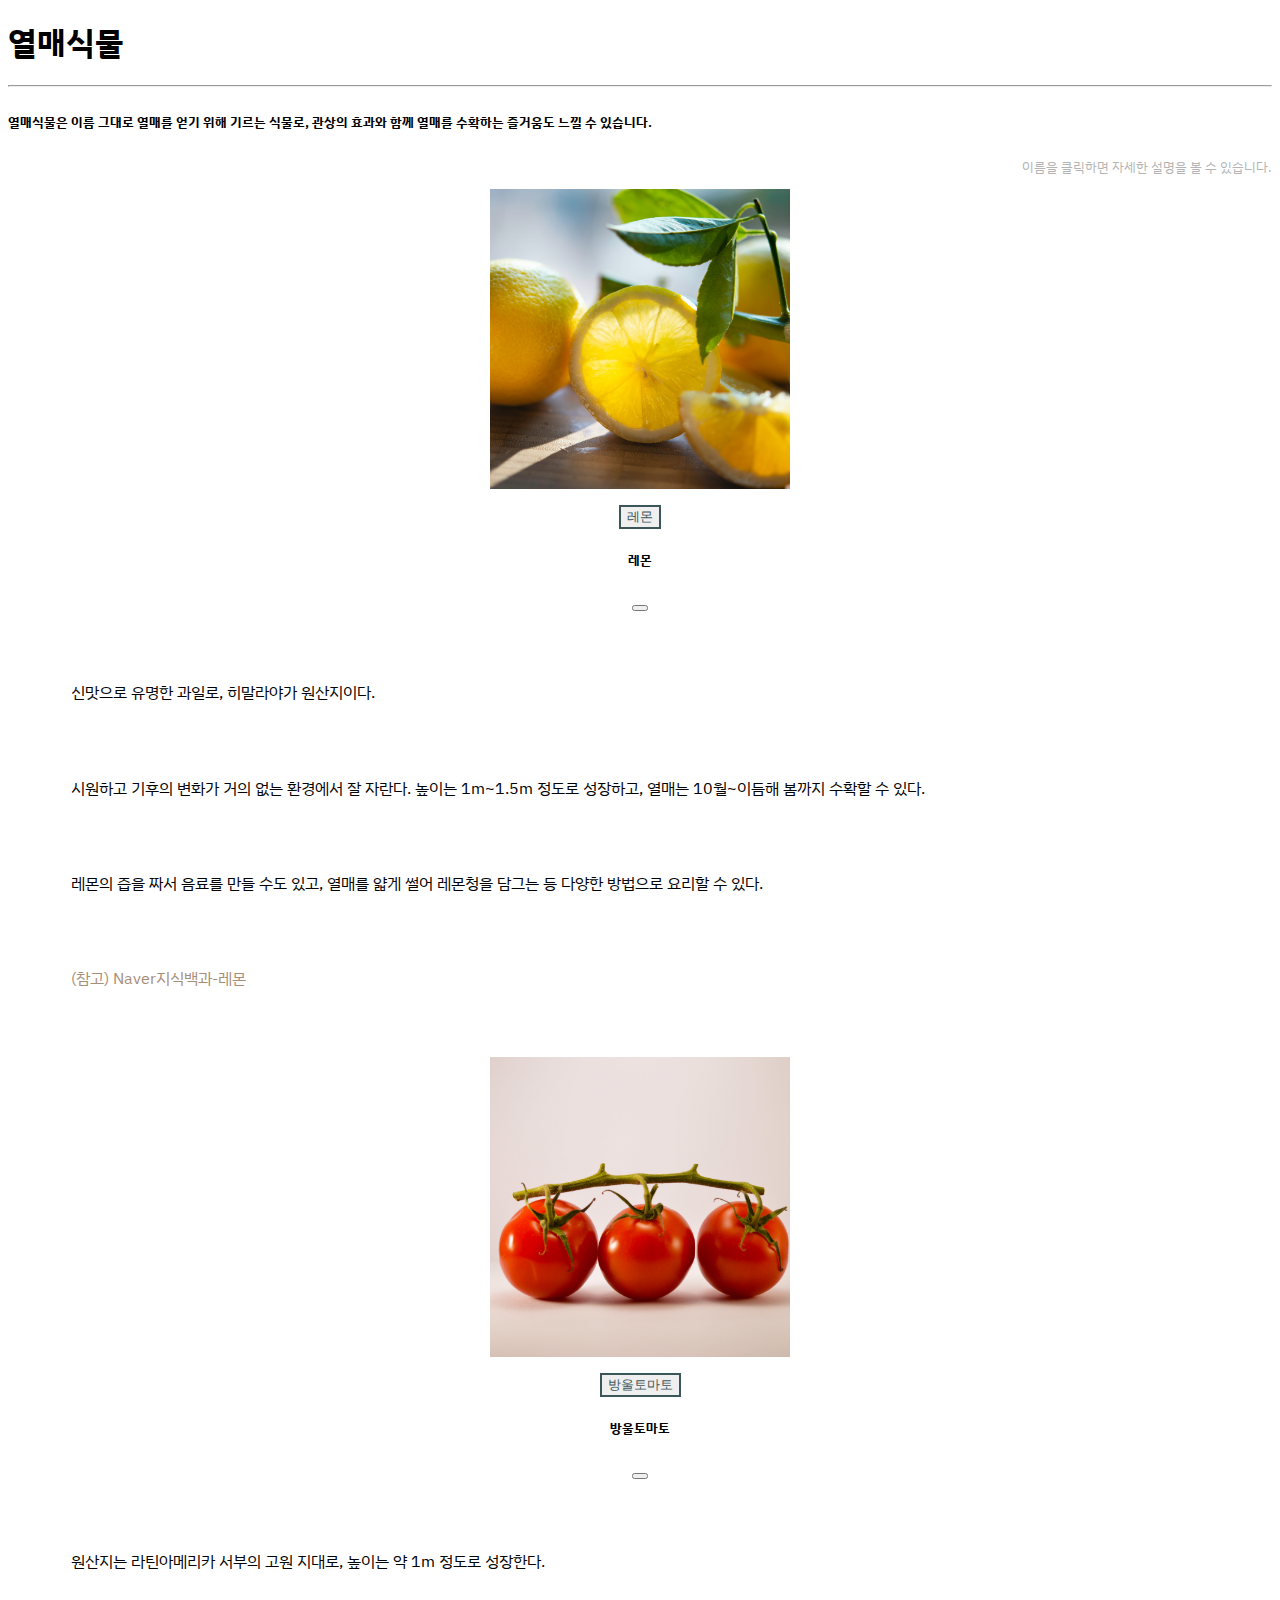
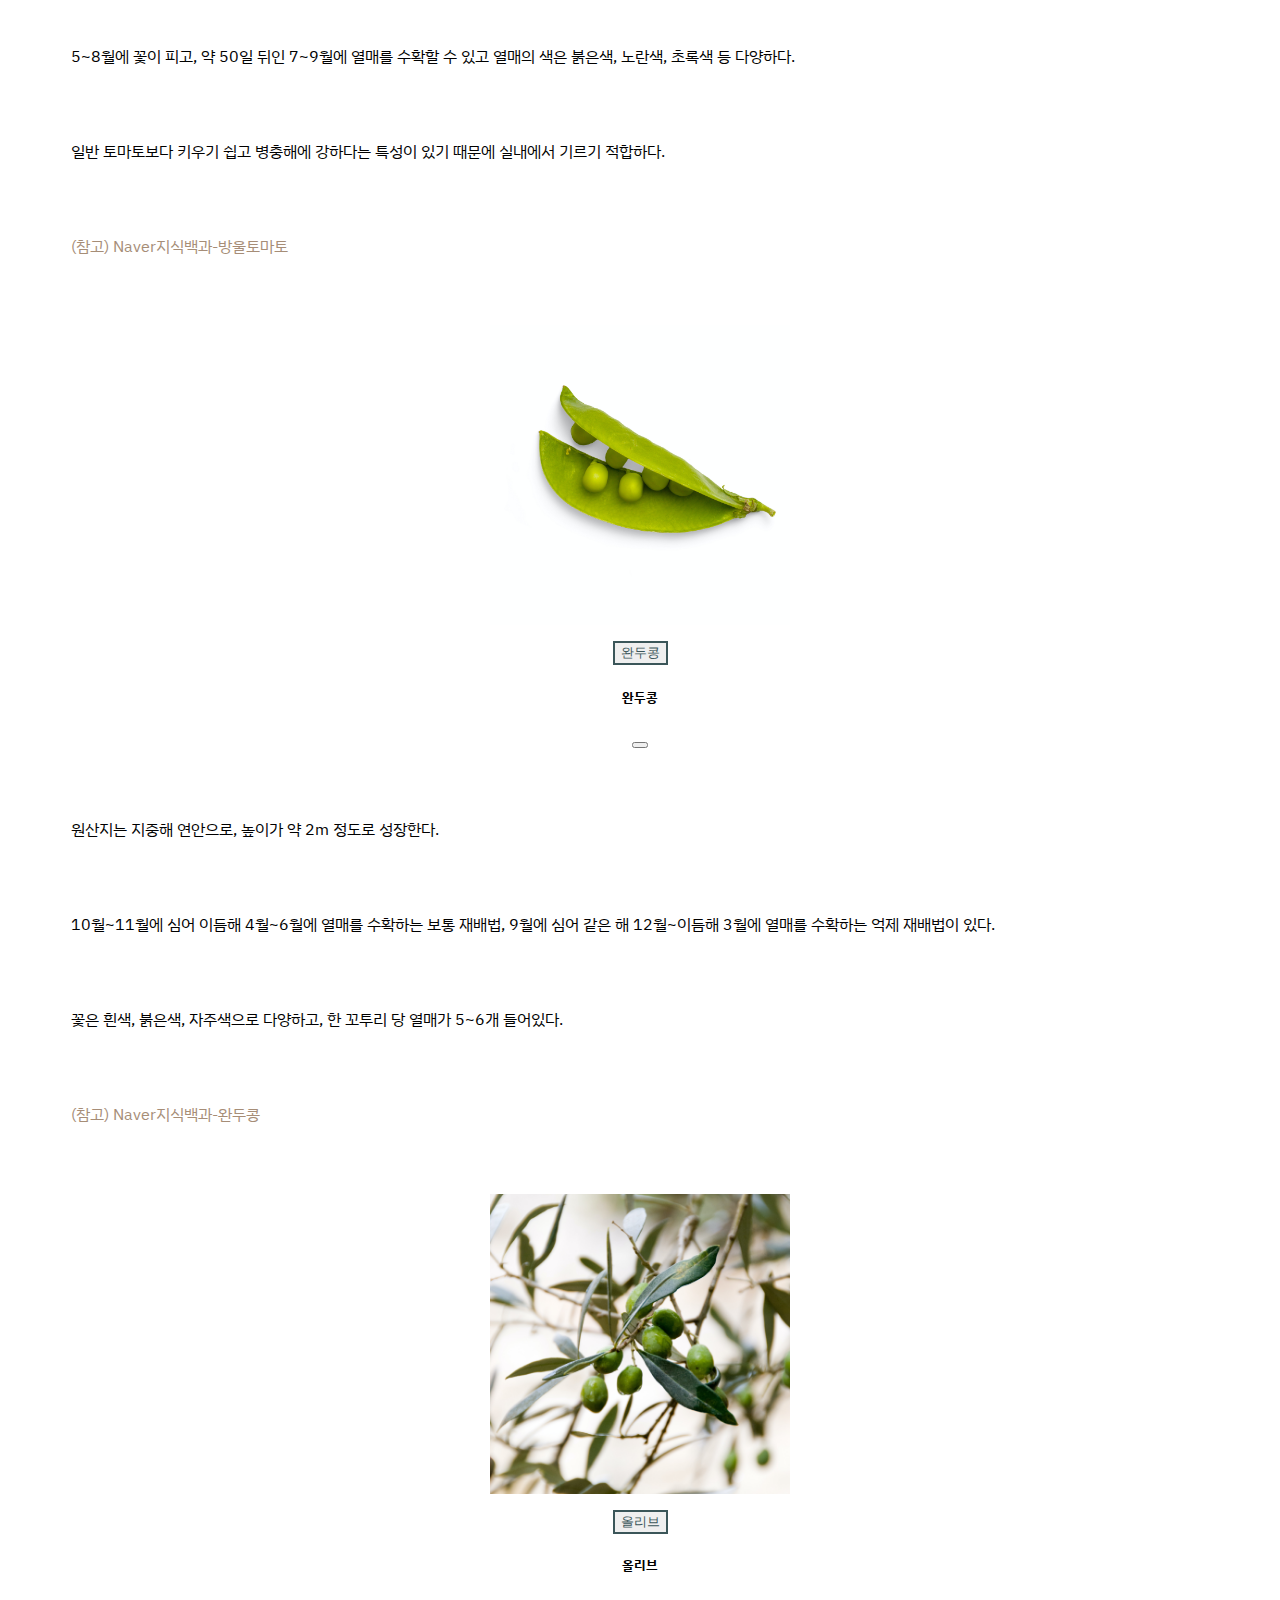
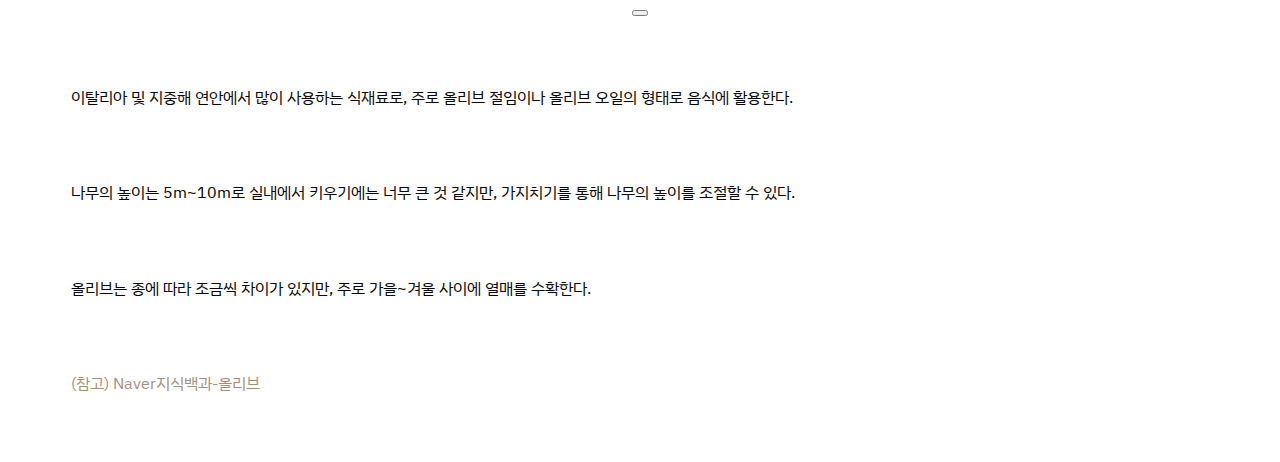
<file: berry.html>
<!doctype html>
<html lang="en">
  <head>
    <meta charset="utf-8">
    <meta name="viewport" content="width=device-width, initial-scale=1">
    <title>berry</title>
    <link href="https://cdn.jsdelivr.net/npm/bootstrap@5.3.1/dist/css/bootstrap.min.css" rel="stylesheet" integrity="sha384-4bw+/aepP/YC94hEpVNVgiZdgIC5+VKNBQNGCHeKRQN+PtmoHDEXuppvnDJzQIu9" crossorigin="anonymous">
    <link rel="stylesheet" href="https://cdn.jsdelivr.net/npm/bootstrap-icons@1.7.1/font/bootstrap-icons.css">
    <link rel="stylesheet" href="style.css">
    <link rel="preconnect" href="https://fonts.googleapis.com">
    <link rel="preconnect" href="https://fonts.gstatic.com" crossorigin>
    <link href="https://fonts.googleapis.com/css2?family=IBM+Plex+Sans+KR:wght@100;200;300;400;500;600;700&display=swap" rel="stylesheet">
  </head>
  <body>
    <section class="m-5">
        <h1>열매식물</h1>
        <hr>
        <h5 style="line-height: 200%;">열매식물은 이름 그대로 열매를 얻기 위해 기르는 식물로, 관상의 효과와 함께 열매를 수확하는 즐거움도 느낄 수 있습니다.</h5>
        <p style="font-size: small; text-align: end; color: rgb(179, 179, 179);">이름을 클릭하면 자세한 설명을 볼 수 있습니다.</p>
    </section>

    <section class="m-5">
        <div class="m-5 row row-cols-lg-2 row-cols-md-2 row-cols-sm-1">
            <div class="col-6" style="text-align: center;">
                <img src="image/cristina-anne-costello-4jsmBl30x_A-unsplash.jpg" id="ex">
                <div>
                    <button class="btn" type="button" data-bs-toggle="offcanvas" data-bs-target="#offcanvasWithBothOptions1" aria-controls="offcanvasWithBothOptions">레몬</button>

                    <div class="offcanvas offcanvas-start" data-bs-scroll="true" tabindex="-1" id="offcanvasWithBothOptions1" aria-labelledby="offcanvasWithBothOptionsLabel">
                        <div class="offcanvas-header">
                            <h5 class="offcanvas-title" id="offcanvasWithBothOptionsLabel">레몬</h5>
                            <button type="button" class="btn-close" data-bs-dismiss="offcanvas" aria-label="Close"></button>
                        </div>
                        <div class="offcanvas-body">
                            <p id="ext">신맛으로 유명한 과일로, 히말라야가 원산지이다.</p>
                            <p id="ext">시원하고 기후의 변화가 거의 없는 환경에서 잘 자란다. 높이는 1m~1.5m 정도로 성장하고, 열매는 10월~이듬해 봄까지 수확할 수 있다.</p>  
                            <p id="ext">레몬의 즙을 짜서 음료를 만들 수도 있고, 열매를 얇게 썰어 레몬청을 담그는 등 다양한 방법으로 요리할 수 있다.</p>
                            <p id="ext" style="color: #A68D77;">&#40;참고&#41;&nbsp;Naver지식백과&#45;레몬</p>
                        </div>
                    </div>
                </div>
            </div>
            <div class="col-6" style="text-align: center;">
                <img src="image/alex-ghizila-UD_j10SKj5g-unsplash.jpg" id="ex">
                <div>
                    <button class="btn" type="button" data-bs-toggle="offcanvas" data-bs-target="#offcanvasWithBothOptions2" aria-controls="offcanvasWithBothOptions">방울토마토</button>

                    <div class="offcanvas offcanvas-start" data-bs-scroll="true" tabindex="-1" id="offcanvasWithBothOptions2" aria-labelledby="offcanvasWithBothOptionsLabel">
                        <div class="offcanvas-header">
                            <h5 class="offcanvas-title" id="offcanvasWithBothOptionsLabel">방울토마토</h5>
                            <button type="button" class="btn-close" data-bs-dismiss="offcanvas" aria-label="Close"></button>
                        </div>
                        <div class="offcanvas-body">
                            <p id="ext">원산지는 라틴아메리카 서부의 고원 지대로, 높이는 약 1m 정도로 성장한다.</p>
                            <p id="ext">5~8월에 꽃이 피고, 약 50일 뒤인 7~9월에 열매를 수확할 수 있고 열매의 색은 붉은색, 노란색, 초록색 등 다양하다.</p>  
                            <p id="ext">일반 토마토보다 키우기 쉽고 병충해에 강하다는 특성이 있기 때문에 실내에서 기르기 적합하다.</p> 
                            <p id="ext" style="color: #A68D77;">&#40;참고&#41;&nbsp;Naver지식백과&#45;방울토마토</p>
                        </div>
                    </div>
                </div>
            </div>
        </div>

        <div class="m-5 row row-cols-lg-2 row-cols-md-2 row-cols-sm-1">
            <div class="col-6" style="text-align: center;">
                <img src="image/mockup-graphics-iBW28FXHAxg-unsplash.jpg" id="ex">
                <div>
                    <button class="btn" type="button" data-bs-toggle="offcanvas" data-bs-target="#offcanvasWithBothOptions3" aria-controls="offcanvasWithBothOptions">완두콩</button>

                    <div class="offcanvas offcanvas-start" data-bs-scroll="true" tabindex="-1" id="offcanvasWithBothOptions3" aria-labelledby="offcanvasWithBothOptionsLabel">
                        <div class="offcanvas-header">
                            <h5 class="offcanvas-title" id="offcanvasWithBothOptionsLabel">완두콩</h5>
                            <button type="button" class="btn-close" data-bs-dismiss="offcanvas" aria-label="Close"></button>
                        </div>
                        <div class="offcanvas-body">
                            <p id="ext">원산지는 지중해 연안으로, 높이가 약 2m 정도로 성장한다.</p>
                            <p id="ext">10월~11월에 심어 이듬해 4월~6월에 열매를 수확하는 보통 재배법, 9월에 심어 같은 해 12월~이듬해 3월에 열매를 수확하는 억제 재배법이 있다. </p>  
                            <p id="ext">꽃은 흰색, 붉은색, 자주색으로 다양하고, 한 꼬투리 당 열매가 5~6개 들어있다.</p>
                            <p id="ext" style="color: #A68D77;">&#40;참고&#41;&nbsp;Naver지식백과&#45;완두콩</p>
                        </div>
                    </div>
                </div>
            </div>
            <div class="col-6" style="text-align: center;">
                <img src="image/janine-joles--8nbY8W2YEE-unsplash.jpg" id="ex">
                <div>
                    <button class="btn" type="button" data-bs-toggle="offcanvas" data-bs-target="#offcanvasWithBothOptions4" aria-controls="offcanvasWithBothOptions">올리브</button>

                    <div class="offcanvas offcanvas-start" data-bs-scroll="true" tabindex="-1" id="offcanvasWithBothOptions4" aria-labelledby="offcanvasWithBothOptionsLabel">
                        <div class="offcanvas-header">
                            <h5 class="offcanvas-title" id="offcanvasWithBothOptionsLabel">올리브</h5>
                            <button type="button" class="btn-close" data-bs-dismiss="offcanvas" aria-label="Close"></button>
                        </div>
                        <div class="offcanvas-body">
                            <p id="ext">이탈리아 및 지중해 연안에서 많이 사용하는 식재료로, 주로 올리브 절임이나 올리브 오일의 형태로 음식에 활용한다.</p>
                            <p id="ext">나무의 높이는 5m~10m로 실내에서 키우기에는 너무 큰 것 같지만, 가지치기를 통해 나무의 높이를 조절할 수 있다.</p>
                            <p id="ext">올리브는 종에 따라 조금씩 차이가 있지만, 주로 가을~겨울 사이에 열매를 수확한다.</p>
                            <p id="ext" style="color: #A68D77;">&#40;참고&#41;&nbsp;Naver지식백과&#45;올리브</p>
                        </div>
                    </div>
                </div>
            </div>
        </div>
    </section>
    <script src="https://cdn.jsdelivr.net/npm/bootstrap@5.3.1/dist/js/bootstrap.bundle.min.js" integrity="sha384-HwwvtgBNo3bZJJLYd8oVXjrBZt8cqVSpeBNS5n7C8IVInixGAoxmnlMuBnhbgrkm" crossorigin="anonymous"></script>
  </body>
</html>
</file>
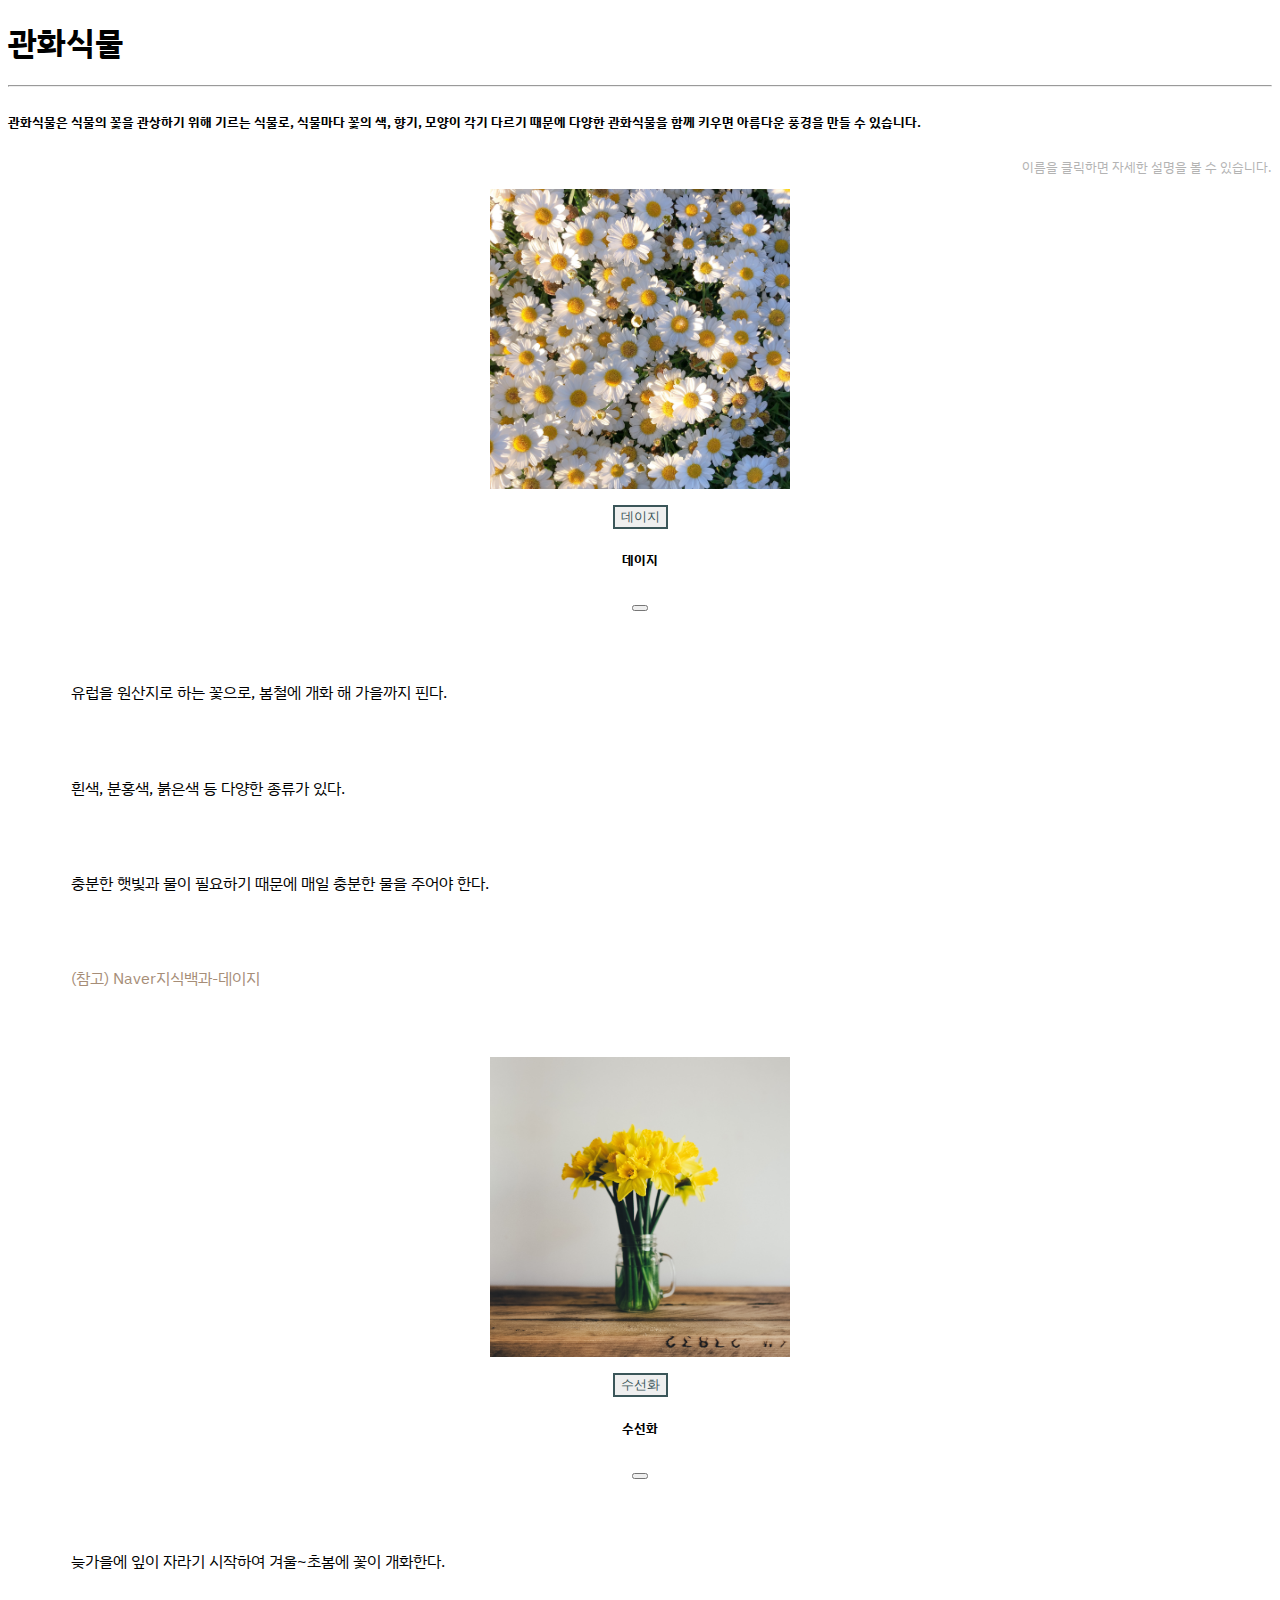
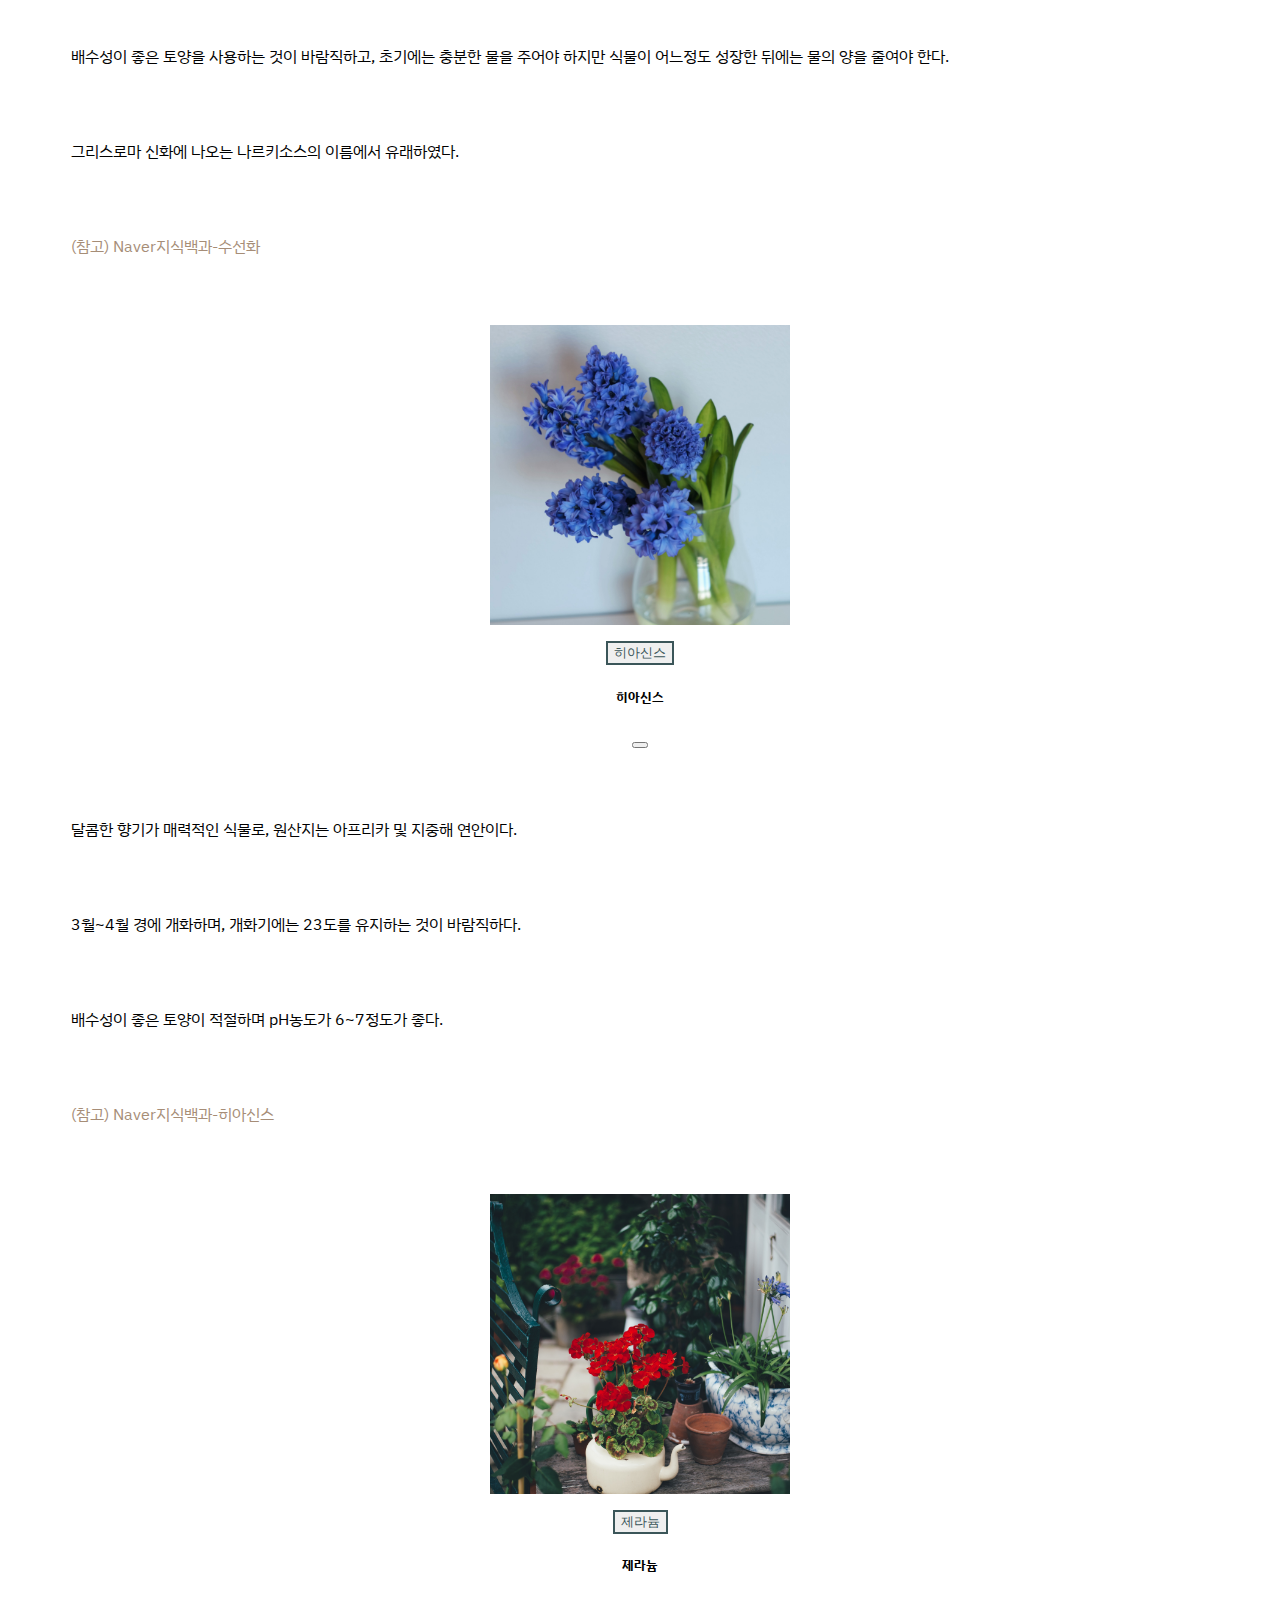
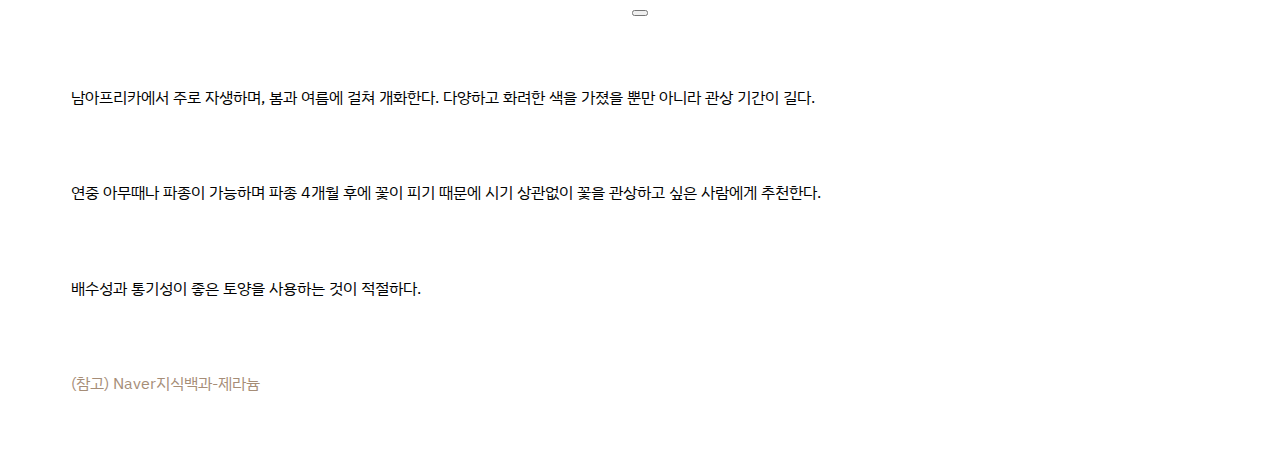
<file: flower.html>
<!doctype html>
<html lang="en">
  <head>
    <meta charset="utf-8">
    <meta name="viewport" content="width=device-width, initial-scale=1">
    <title>flower</title>
    <link href="https://cdn.jsdelivr.net/npm/bootstrap@5.3.1/dist/css/bootstrap.min.css" rel="stylesheet" integrity="sha384-4bw+/aepP/YC94hEpVNVgiZdgIC5+VKNBQNGCHeKRQN+PtmoHDEXuppvnDJzQIu9" crossorigin="anonymous">
    <link rel="stylesheet" href="https://cdn.jsdelivr.net/npm/bootstrap-icons@1.7.1/font/bootstrap-icons.css">
    <link rel="stylesheet" href="style.css">
    <link rel="preconnect" href="https://fonts.googleapis.com">
    <link rel="preconnect" href="https://fonts.gstatic.com" crossorigin>
    <link href="https://fonts.googleapis.com/css2?family=IBM+Plex+Sans+KR:wght@100;200;300;400;500;600;700&display=swap" rel="stylesheet">
  </head>
  <body>
    <section class="m-5">
        <h1>관화식물</h1>
        <hr>
        <h5 style="line-height: 200%;">관화식물은 식물의 꽃을 관상하기 위해 기르는 식물로, 식물마다 꽃의 색, 향기, 모양이 각기 다르기 때문에 다양한 관화식물을 함께 키우면 아름다운 풍경을 만들 수 있습니다.</h5>
        <p style="font-size: small; text-align: end; color: rgb(179, 179, 179);">이름을 클릭하면 자세한 설명을 볼 수 있습니다.</p>
    </section>

    <section class="m-5">
        <div class="m-5 row row-cols-lg-2 row-cols-md-2 row-cols-sm-1">
            <div class="col-6" style="text-align: center;">
                <img src="image/ranurte-LB3wSllhBq0-unsplash.jpg" id="ex">
                <div>
                    <button class="btn" type="button" data-bs-toggle="offcanvas" data-bs-target="#offcanvasWithBothOptions1" aria-controls="offcanvasWithBothOptions">데이지</button>

                    <div class="offcanvas offcanvas-start" data-bs-scroll="true" tabindex="-1" id="offcanvasWithBothOptions1" aria-labelledby="offcanvasWithBothOptionsLabel">
                        <div class="offcanvas-header">
                            <h5 class="offcanvas-title" id="offcanvasWithBothOptionsLabel">데이지</h5>
                            <button type="button" class="btn-close" data-bs-dismiss="offcanvas" aria-label="Close"></button>
                        </div>
                        <div class="offcanvas-body">
                            <p id="ext">유럽을 원산지로 하는 꽃으로, 봄철에 개화 해 가을까지 핀다.</p>
                            <p id="ext">흰색, 분홍색, 붉은색 등 다양한 종류가 있다.</p>
                            <p id="ext">충분한 햇빛과 물이 필요하기 때문에 매일 충분한 물을 주어야 한다.</p>
                            <p id="ext" style="color: #A68D77;">&#40;참고&#41;&nbsp;Naver지식백과&#45;데이지</p>
                        </div>
                    </div>
                </div>
            </div>
            <div class="col-6" style="text-align: center;">
                <img src="image/annie-spratt-gXQCELcnI2U-unsplash.jpg" id="ex">
                <div>
                    <button class="btn" type="button" data-bs-toggle="offcanvas" data-bs-target="#offcanvasWithBothOptions2" aria-controls="offcanvasWithBothOptions">수선화</button>

                    <div class="offcanvas offcanvas-start" data-bs-scroll="true" tabindex="-1" id="offcanvasWithBothOptions2" aria-labelledby="offcanvasWithBothOptionsLabel">
                        <div class="offcanvas-header">
                            <h5 class="offcanvas-title" id="offcanvasWithBothOptionsLabel">수선화</h5>
                            <button type="button" class="btn-close" data-bs-dismiss="offcanvas" aria-label="Close"></button>
                        </div>
                        <div class="offcanvas-body">
                            <p id="ext">늦가을에 잎이 자라기 시작하여 겨울~초봄에 꽃이 개화한다. </p>
                            <p id="ext">배수성이 좋은 토양을 사용하는 것이 바람직하고, 초기에는 충분한 물을 주어야 하지만 식물이 어느정도 성장한 뒤에는 물의 양을 줄여야 한다.</p>  
                            <p id="ext">그리스로마 신화에 나오는 나르키소스의 이름에서 유래하였다.</p>
                            <p id="ext" style="color: #A68D77;">&#40;참고&#41;&nbsp;Naver지식백과&#45;수선화</p>
                        </div>
                    </div>
                </div>
            </div>
        </div>

        <div class="m-5 row row-cols-lg-2 row-cols-md-2 row-cols-sm-1">
            <div class="col-6" style="text-align: center;">
                <img src="image/aleksandra-sapozhnikova-JUSjroeFo6Y-unsplash.jpg" id="ex">
                <div>
                    <button class="btn" type="button" data-bs-toggle="offcanvas" data-bs-target="#offcanvasWithBothOptions3" aria-controls="offcanvasWithBothOptions">히아신스</button>

                    <div class="offcanvas offcanvas-start" data-bs-scroll="true" tabindex="-1" id="offcanvasWithBothOptions3" aria-labelledby="offcanvasWithBothOptionsLabel">
                        <div class="offcanvas-header">
                            <h5 class="offcanvas-title" id="offcanvasWithBothOptionsLabel">히아신스</h5>
                            <button type="button" class="btn-close" data-bs-dismiss="offcanvas" aria-label="Close"></button>
                        </div>
                        <div class="offcanvas-body">
                            <p id="ext">달콤한 향기가 매력적인 식물로, 원산지는 아프리카 및 지중해 연안이다.</p>
                            <p id="ext">3월~4월 경에 개화하며, 개화기에는 23도를 유지하는 것이 바람직하다.</p>  
                            <p id="ext">배수성이 좋은 토양이 적절하며 pH농도가 6~7정도가 좋다.</p>
                            <p id="ext" style="color: #A68D77;">&#40;참고&#41;&nbsp;Naver지식백과&#45;히아신스</p>
                        </div>
                    </div>
                </div>
            </div>
            <div class="col-6" style="text-align: center;">
                <img src="image/annie-spratt-7qotv-1XF2A-unsplash.jpg" id="ex">
                <div>
                    <button class="btn" type="button" data-bs-toggle="offcanvas" data-bs-target="#offcanvasWithBothOptions4" aria-controls="offcanvasWithBothOptions">제라늄</button>

                    <div class="offcanvas offcanvas-start" data-bs-scroll="true" tabindex="-1" id="offcanvasWithBothOptions4" aria-labelledby="offcanvasWithBothOptionsLabel">
                        <div class="offcanvas-header">
                            <h5 class="offcanvas-title" id="offcanvasWithBothOptionsLabel">제라늄</h5>
                            <button type="button" class="btn-close" data-bs-dismiss="offcanvas" aria-label="Close"></button>
                        </div>
                        <div class="offcanvas-body">
                            <p id="ext">남아프리카에서 주로 자생하며, 봄과 여름에 걸쳐 개화한다. 다양하고 화려한 색을 가졌을 뿐만 아니라 관상 기간이 길다.</p>
                            <p id="ext">연중 아무때나 파종이 가능하며 파종 4개월 후에 꽃이 피기 때문에 시기 상관없이 꽃을 관상하고 싶은 사람에게 추천한다.</p>
                            <p id="ext">배수성과 통기성이 좋은 토양을 사용하는 것이 적절하다.</p>
                            <p id="ext" style="color: #A68D77;">&#40;참고&#41;&nbsp;Naver지식백과&#45;제라늄</p>
                        </div>
                    </div>
                </div>
            </div>
        </div>
    </section>
    <script src="https://cdn.jsdelivr.net/npm/bootstrap@5.3.1/dist/js/bootstrap.bundle.min.js" integrity="sha384-HwwvtgBNo3bZJJLYd8oVXjrBZt8cqVSpeBNS5n7C8IVInixGAoxmnlMuBnhbgrkm" crossorigin="anonymous"></script>
  </body>
</html>
</file>
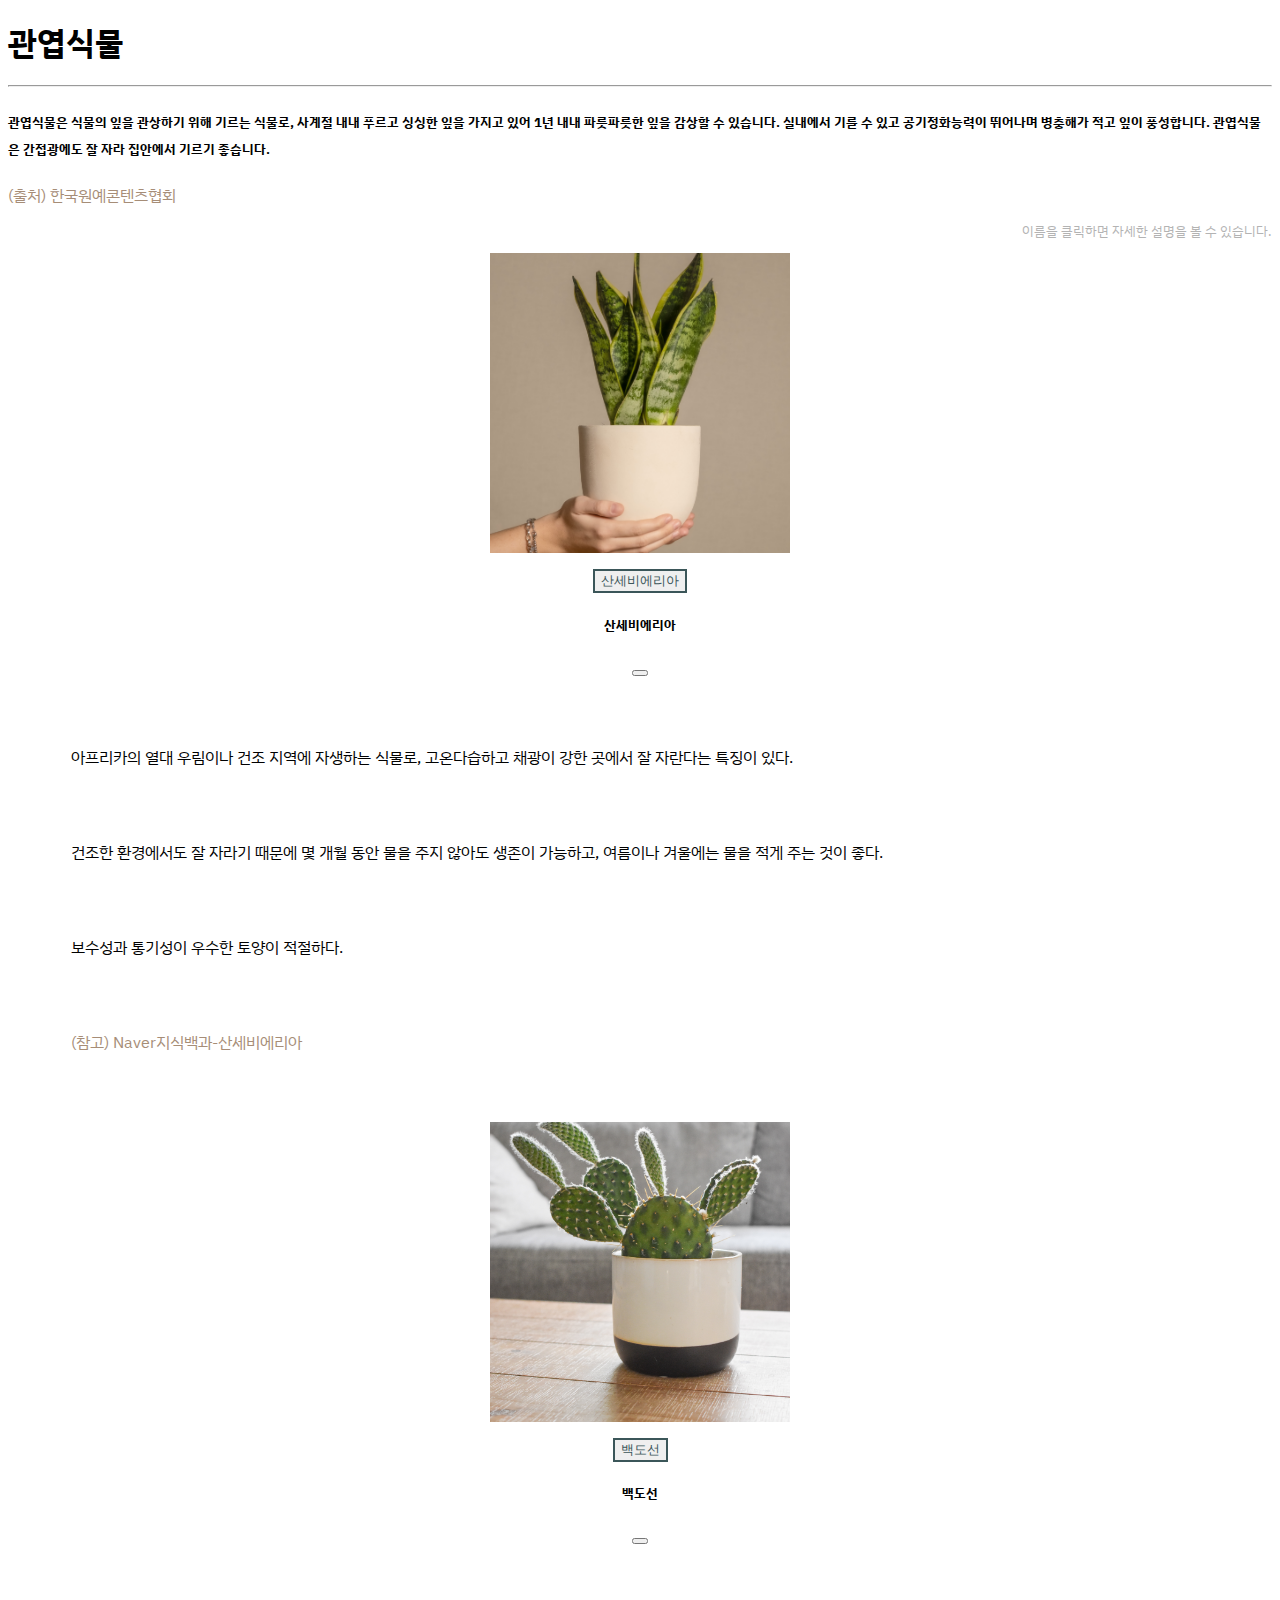
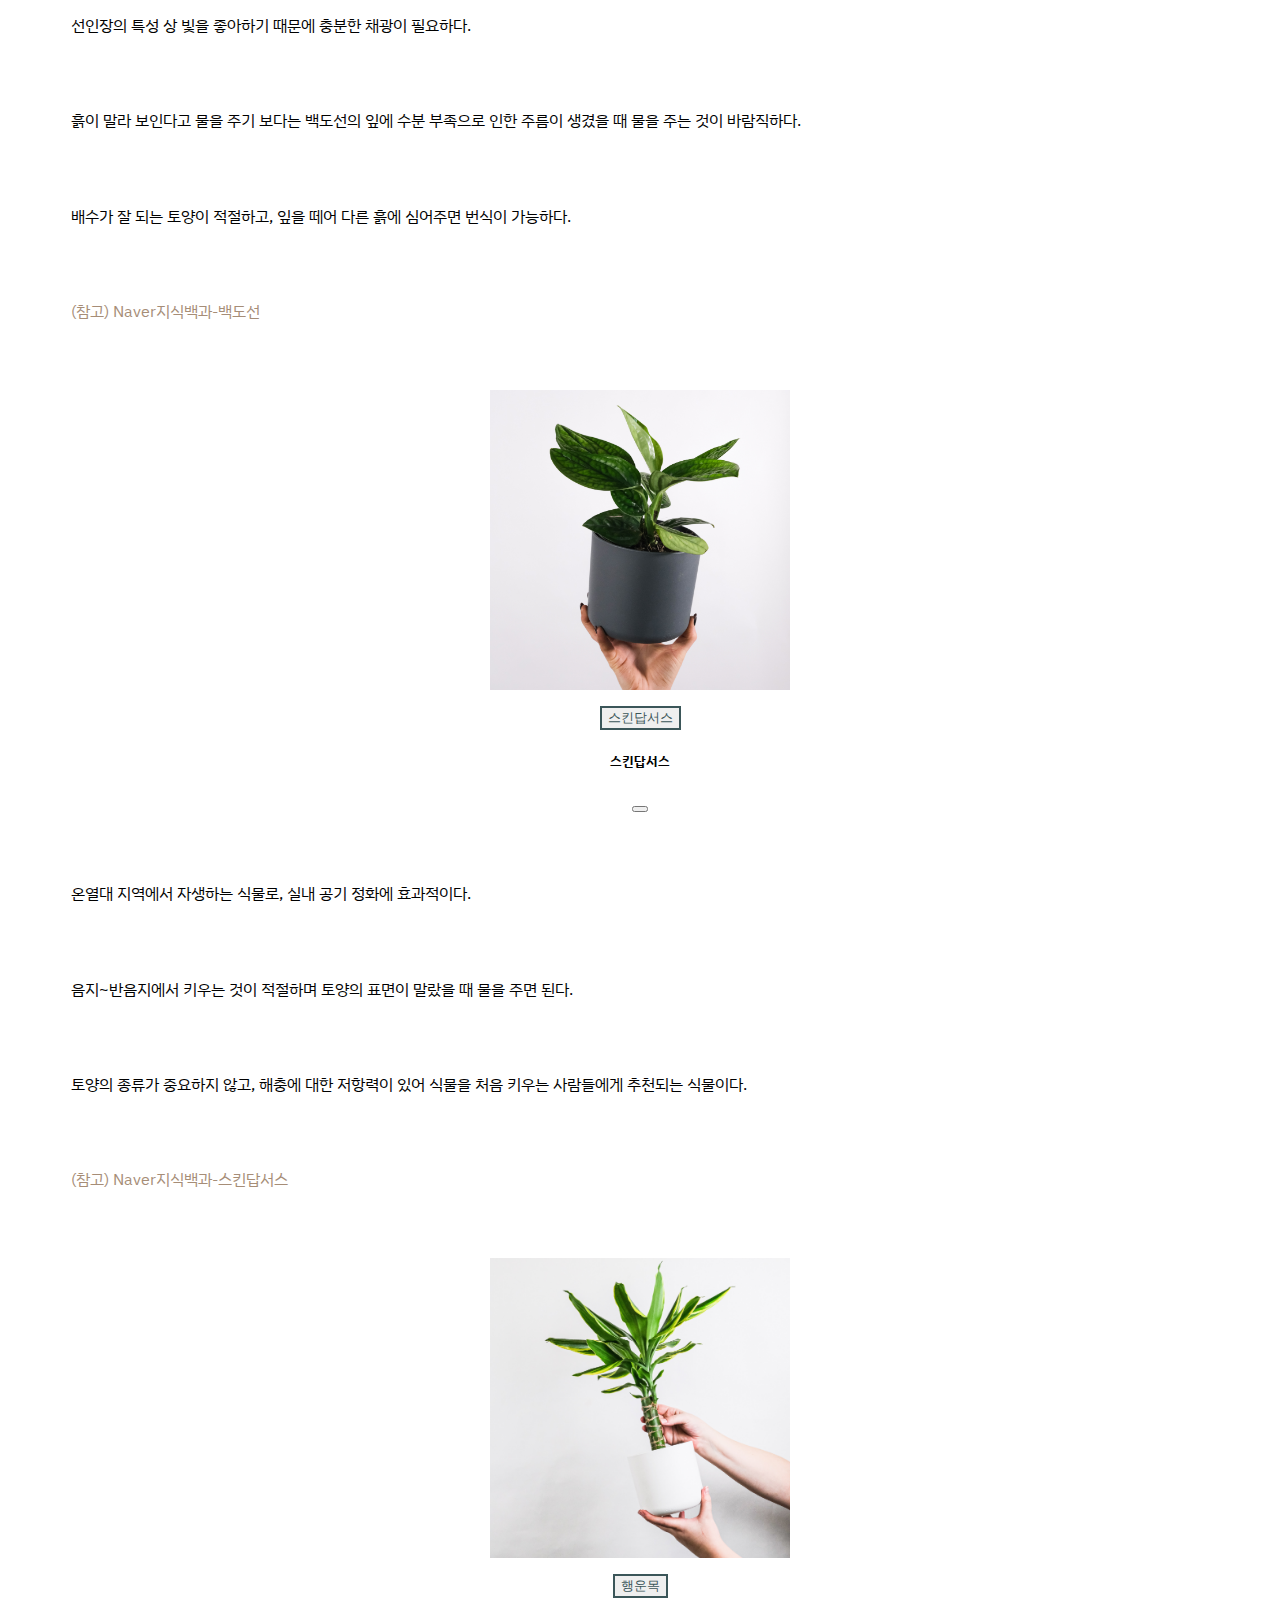
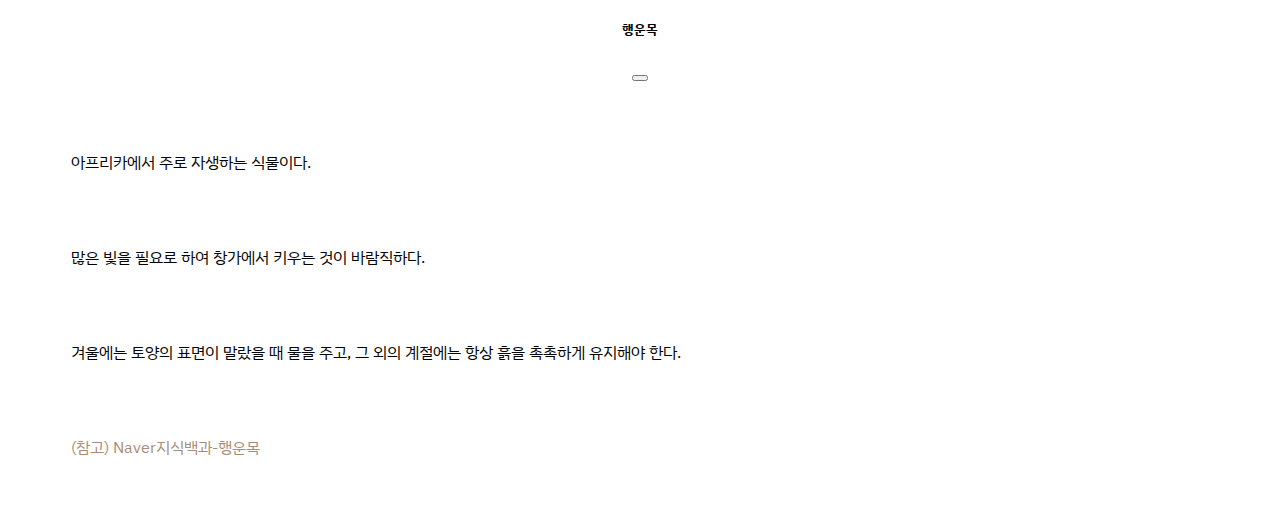
<file: leaf.html>
<!doctype html>
<html lang="en">
  <head>
    <meta charset="utf-8">
    <meta name="viewport" content="width=device-width, initial-scale=1">
    <title>leaf</title>
    <link href="https://cdn.jsdelivr.net/npm/bootstrap@5.3.1/dist/css/bootstrap.min.css" rel="stylesheet" integrity="sha384-4bw+/aepP/YC94hEpVNVgiZdgIC5+VKNBQNGCHeKRQN+PtmoHDEXuppvnDJzQIu9" crossorigin="anonymous">
    <link rel="stylesheet" href="https://cdn.jsdelivr.net/npm/bootstrap-icons@1.7.1/font/bootstrap-icons.css">
    <link rel="stylesheet" href="style.css">
    <link rel="preconnect" href="https://fonts.googleapis.com">
    <link rel="preconnect" href="https://fonts.gstatic.com" crossorigin>
    <link href="https://fonts.googleapis.com/css2?family=IBM+Plex+Sans+KR:wght@100;200;300;400;500;600;700&display=swap" rel="stylesheet">
  </head>
  <body>
    <section class="m-5">
        <h1>관엽식물</h1>
        <hr>
        <h5 style="line-height: 200%;">관엽식물은 식물의 잎을 관상하기 위해 기르는 식물로, 사계절 내내 푸르고 싱싱한 잎을 가지고 있어 1년 내내 파릇파릇한 잎을 감상할 수 있습니다.
        실내에서 기를 수 있고 공기정화능력이 뛰어나며 병충해가 적고 잎이 풍성합니다. 관엽식물은 간접광에도 잘 자라 집안에서 기르기 좋습니다.</h5>
        <p style="color: #A68D77;">&#40;출처&#41;&nbsp;한국원예콘텐츠협회</p>
        <p style="font-size: small; text-align: end; color: rgb(179, 179, 179);">이름을 클릭하면 자세한 설명을 볼 수 있습니다.</p>
    </section>

    <section class="m-5">
        <div class="m-5 row row-cols-lg-2 row-cols-md-2 row-cols-sm-1">
            <div class="col-6" style="text-align: center;">
                <img src="image/feey-URA9g8uTFqg-unsplash.jpg" id="ex">
                <div>
                    <button class="btn" type="button" data-bs-toggle="offcanvas" data-bs-target="#offcanvasWithBothOptions1" aria-controls="offcanvasWithBothOptions">산세비에리아</button>

                    <div class="offcanvas offcanvas-start" data-bs-scroll="true" tabindex="-1" id="offcanvasWithBothOptions1" aria-labelledby="offcanvasWithBothOptionsLabel">
                        <div class="offcanvas-header">
                            <h5 class="offcanvas-title" id="offcanvasWithBothOptionsLabel">산세비에리아</h5>
                            <button type="button" class="btn-close" data-bs-dismiss="offcanvas" aria-label="Close"></button>
                        </div>
                        <div class="offcanvas-body">
                            <p id="ext">아프리카의 열대 우림이나 건조 지역에 자생하는 식물로, 고온다습하고 채광이 강한 곳에서 잘 자란다는 특징이 있다.</p>
                            <p id="ext">건조한 환경에서도 잘 자라기 때문에 몇 개월 동안 물을 주지 않아도 생존이 가능하고, 여름이나 겨울에는 물을 적게 주는 것이 좋다.</p>  
                            <p id="ext">보수성과 통기성이 우수한 토양이 적절하다.</p>
                            <p id="ext" style="color: #A68D77;">&#40;참고&#41;&nbsp;Naver지식백과&#45;산세비에리아</p>
                        </div>
                    </div>
                </div>
            </div>
            <div class="col-6" style="text-align: center;">
                <img src="image/jake-goossen-0nMs98PjafM-unsplash.jpg" id="ex">
                <div>
                    <button class="btn" type="button" data-bs-toggle="offcanvas" data-bs-target="#offcanvasWithBothOptions2" aria-controls="offcanvasWithBothOptions">백도선</button>

                    <div class="offcanvas offcanvas-start" data-bs-scroll="true" tabindex="-1" id="offcanvasWithBothOptions2" aria-labelledby="offcanvasWithBothOptionsLabel">
                        <div class="offcanvas-header">
                            <h5 class="offcanvas-title" id="offcanvasWithBothOptionsLabel">백도선</h5>
                            <button type="button" class="btn-close" data-bs-dismiss="offcanvas" aria-label="Close"></button>
                        </div>
                        <div class="offcanvas-body">
                            <p id="ext">선인장의 특성 상 빛을 좋아하기 때문에 충분한 채광이 필요하다.</p>
                            <p id="ext">흙이 말라 보인다고 물을 주기 보다는 백도선의 잎에 수분 부족으로 인한 주름이 생겼을 때 물을 주는 것이 바람직하다.</p>  
                            <p id="ext">배수가 잘 되는 토양이 적절하고, 잎을 떼어 다른 흙에 심어주면 번식이 가능하다.</p> 
                            <p id="ext" style="color: #A68D77;">&#40;참고&#41;&nbsp;Naver지식백과&#45;백도선</p>
                        </div>
                    </div>
                </div>
            </div>
        </div>

        <div class="m-5 row row-cols-lg-2 row-cols-md-2 row-cols-sm-1">
            <div class="col-6" style="text-align: center;">
                <img src="image/feey-k4xdA4bBlX8-unsplash.jpg" id="ex">
                <div>
                    <button class="btn" type="button" data-bs-toggle="offcanvas" data-bs-target="#offcanvasWithBothOptions3" aria-controls="offcanvasWithBothOptions">스킨답서스</button>

                    <div class="offcanvas offcanvas-start" data-bs-scroll="true" tabindex="-1" id="offcanvasWithBothOptions3" aria-labelledby="offcanvasWithBothOptionsLabel">
                        <div class="offcanvas-header">
                            <h5 class="offcanvas-title" id="offcanvasWithBothOptionsLabel">스킨답서스</h5>
                            <button type="button" class="btn-close" data-bs-dismiss="offcanvas" aria-label="Close"></button>
                        </div>
                        <div class="offcanvas-body">
                            <p id="ext">온열대 지역에서 자생하는 식물로, 실내 공기 정화에 효과적이다.</p>
                            <p id="ext">음지~반음지에서 키우는 것이 적절하며 토양의 표면이 말랐을 때 물을 주면 된다.</p>  
                            <p id="ext">토양의 종류가 중요하지 않고, 해충에 대한 저항력이 있어 식물을 처음 키우는 사람들에게 추천되는 식물이다.</p>
                            <p id="ext" style="color: #A68D77;">&#40;참고&#41;&nbsp;Naver지식백과&#45;스킨답서스</p>
                        </div>
                    </div>
                </div>
            </div>
            <div class="col-6" style="text-align: center;">
                <img src="image/feey-r-kG_nvpvLA-unsplash.jpg" id="ex">
                <div>
                    <button class="btn" type="button" data-bs-toggle="offcanvas" data-bs-target="#offcanvasWithBothOptions4" aria-controls="offcanvasWithBothOptions">행운목</button>

                    <div class="offcanvas offcanvas-start" data-bs-scroll="true" tabindex="-1" id="offcanvasWithBothOptions4" aria-labelledby="offcanvasWithBothOptionsLabel">
                        <div class="offcanvas-header">
                            <h5 class="offcanvas-title" id="offcanvasWithBothOptionsLabel">행운목</h5>
                            <button type="button" class="btn-close" data-bs-dismiss="offcanvas" aria-label="Close"></button>
                        </div>
                        <div class="offcanvas-body">
                            <p id="ext">아프리카에서 주로 자생하는 식물이다.</p>
                            <p id="ext">많은 빛을 필요로 하여 창가에서 키우는 것이 바람직하다.</p>
                            <p id="ext">겨울에는 토양의 표면이 말랐을 때 물을 주고, 그 외의 계절에는 항상 흙을 촉촉하게 유지해야 한다.</p>
                            <p id="ext" style="color: #A68D77;">&#40;참고&#41;&nbsp;Naver지식백과&#45;행운목</p>
                        </div>
                    </div>
                </div>
            </div>
        </div>
    </section>
    <script src="https://cdn.jsdelivr.net/npm/bootstrap@5.3.1/dist/js/bootstrap.bundle.min.js" integrity="sha384-HwwvtgBNo3bZJJLYd8oVXjrBZt8cqVSpeBNS5n7C8IVInixGAoxmnlMuBnhbgrkm" crossorigin="anonymous"></script>
  </body>
</html>
</file>
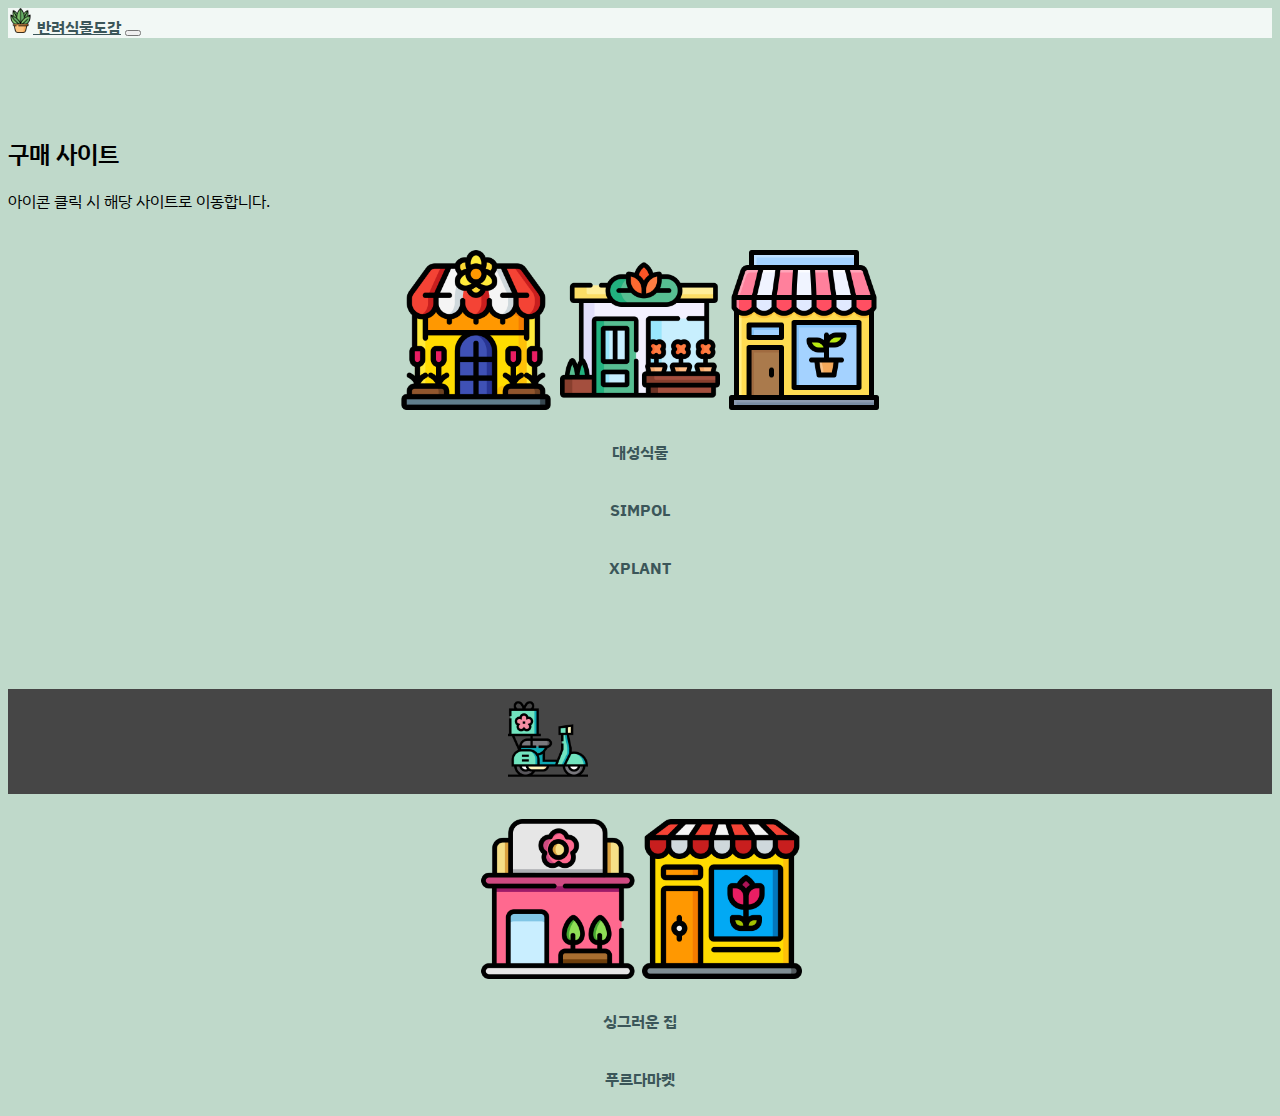
<file: store.html>
<!doctype html>
<html lang="en">
  <head>
    <meta charset="utf-8">
    <meta name="viewport" content="width=device-width, initial-scale=1">
    <title>STORE</title>
    <link href="https://cdn.jsdelivr.net/npm/bootstrap@5.3.1/dist/css/bootstrap.min.css" rel="stylesheet" integrity="sha384-4bw+/aepP/YC94hEpVNVgiZdgIC5+VKNBQNGCHeKRQN+PtmoHDEXuppvnDJzQIu9" crossorigin="anonymous">
    <link rel="stylesheet" href="https://cdn.jsdelivr.net/npm/bootstrap-icons@1.7.1/font/bootstrap-icons.css">
    <link rel="stylesheet" href="style.css">
    <link rel="preconnect" href="https://fonts.googleapis.com">
    <link rel="preconnect" href="https://fonts.gstatic.com" crossorigin>
    <link href="https://fonts.googleapis.com/css2?family=IBM+Plex+Sans+KR:wght@100;200;300;400;500;600;700&display=swap" rel="stylesheet">
  </head>
  <body style="background-color: #BFD9CA;">
    <nav class="navbar navbar-expand-md fixed-top" id="menu">
        <div class="container">
            <a class="navbar-brand" href="index.html" target="_self" style="color: #3B5659"><img src="image/plant.png" width="25px">&nbsp;반려식물도감</a>

            <button class="navbar-toggler" type="button" data-bs-toggle="collapse" data-bs-target="#nav-menu"
                aria-controls="nav-menu" aria-expanded="false" aria-label="메뉴">
                <span class="navbar-toggler-icon"></span>
            </button>
        </div>
    </nav>

    <section id="store" style="margin-top: 100px;">
        <div class="text-center">
          <h2 class="fw-bold" style="margin-top: 3%; font-weight: 600;">구매 사이트</h2>
          <p style="font-weight: 400;">아이콘 클릭 시 해당 사이트로 이동합니다.</p>
        </div>
        <div class="row row-cols-3 mx-5" style="margin-top: 3%; text-align: center;">
          <a href="https://kokodama.co.kr/" target="_blank"><img src="image/flower-shop.png" id="shop"></a>
          <a href="https://www.simpol.co.kr/main/main.php" target="_blank"><img src="image/florist.png" id="shop" ></a>
          <a href="https://www.xplant.co.kr/" target="_blank"><img src="image/plantshop.png" id="shop"></a>
        </div>
        <div class="row row-cols-3 mx-5" style="text-align: center;">
            <p id="sn">대성식물</p> <p id="sn">SIMPOL</p> <p id="sn">XPLANT</p>
        </div>

        <div class="d-flex align-items-center" style="background-color: rgb(70, 70, 70);">
            <div class="p-2" style="margin-top: 100px; width: 100%; background-color: rgb(217, 170, 0);"></div>
        </div>

        <div class="d-flex align-items-center" style="background-color: rgb(70, 70, 70);">
            <img src="image/delivery-bike.png" height="80px" style="margin: 10px 10px 10px 500px;">
        </div>

        <div class="row row-cols-2 mx-5" style="margin-top: 2%; text-align: center;">
            <a href="https://www.shouse.garden/main/main.html" target="_blank"><img src="image/flower-shop (1).png" id="shop" ></a>
            <a href="https://www.purdamarket.com/web" target="_blank"><img src="image/shop.png" id="shop" ></a>
        </div>
        <div class="row row-cols-2 mx-5" style="text-align: center;">
            <p id="sn">싱그러운 집</p> <p id="sn">푸르다마켓</p>
        </div>
    </section>

    <script src="https://cdn.jsdelivr.net/npm/bootstrap@5.3.1/dist/js/bootstrap.bundle.min.js" integrity="sha384-HwwvtgBNo3bZJJLYd8oVXjrBZt8cqVSpeBNS5n7C8IVInixGAoxmnlMuBnhbgrkm" crossorigin="anonymous"></script>
  </body>
</html>
</file>
<file: style.css>
body {
    font-family: 'IBM Plex Sans KR', sans-serif;
}

#menu {
    background-color: rgb(255, 255, 255, 0.8);
    font-weight: 700;
}

.nav-link:hover,
.nav-link.active {
    color: #BFD9CA;
}

header {
    background-image: url(image/igor-son-FV_PxCqgtwc-unsplash.jpg);
    background-size: cover;
    background-position: center top;
    background-attachment: fixed;
    color: #3B5659;
    padding-bottom: 10%;
    padding-right: 50%;
}

.imgbox {
    display:inline-block;
    position: relative;
    text-align: center;
}

.imgbox .bfn {
    color: #000000;
	position: absolute; left: 0; bottom: 0;
	background: rgba(255,255,255,0.5);
    text-align: center;
	width: 100%;
	padding: 15px;
	box-sizing: border-box;
	opacity: 0;
}

.imgbox:hover .bfn {
    opacity: 1;
}

.bc {
    background-color: #d7e7dd;
}

.card-img-top {
    position: relative;
}

.card-img-bottom {
    position: absolute;
    display: none;
}

.card:hover .card-img-bottom {
    display: block;
}

.card-text {
    font-size: small;
    line-height: 170%;
}

.carousel-item {
    max-height: 550px;
    overflow: hidden;
}

.btn {
    font-weight: 500;
    background-color: none;
    color: #3B5659;
    border: 2px solid #3B5659;
}

.btn:hover {
    background-color: #BFD9CA;
    color: #3B5659;
}

.btn1 {
    font-weight: 500;
    background-color: #BFBC8A;
    color: #6b5848;
    border: none;
    border-radius: 10px;
}

.btn1:hover {
    background-color: #A68D77;
    color: #BFBC8A;
}

.bi1 {
    font-size: 30px;
    color: #3B5659;
}

#shop {
    width: 160px;
    height: 160px;
}

#sn {
    color: #3B5659;
    padding: 10px;
    font-weight: 700;
}

#ex {
    width: 300px;
    height: 300px;
    object-fit: cover;
    padding-bottom: 10px;
}

#ext {
    text-align: left;
    line-height: 200%;
    margin: 5%;
}

.ft {
    color: #BFD9CA;
}
</file>
